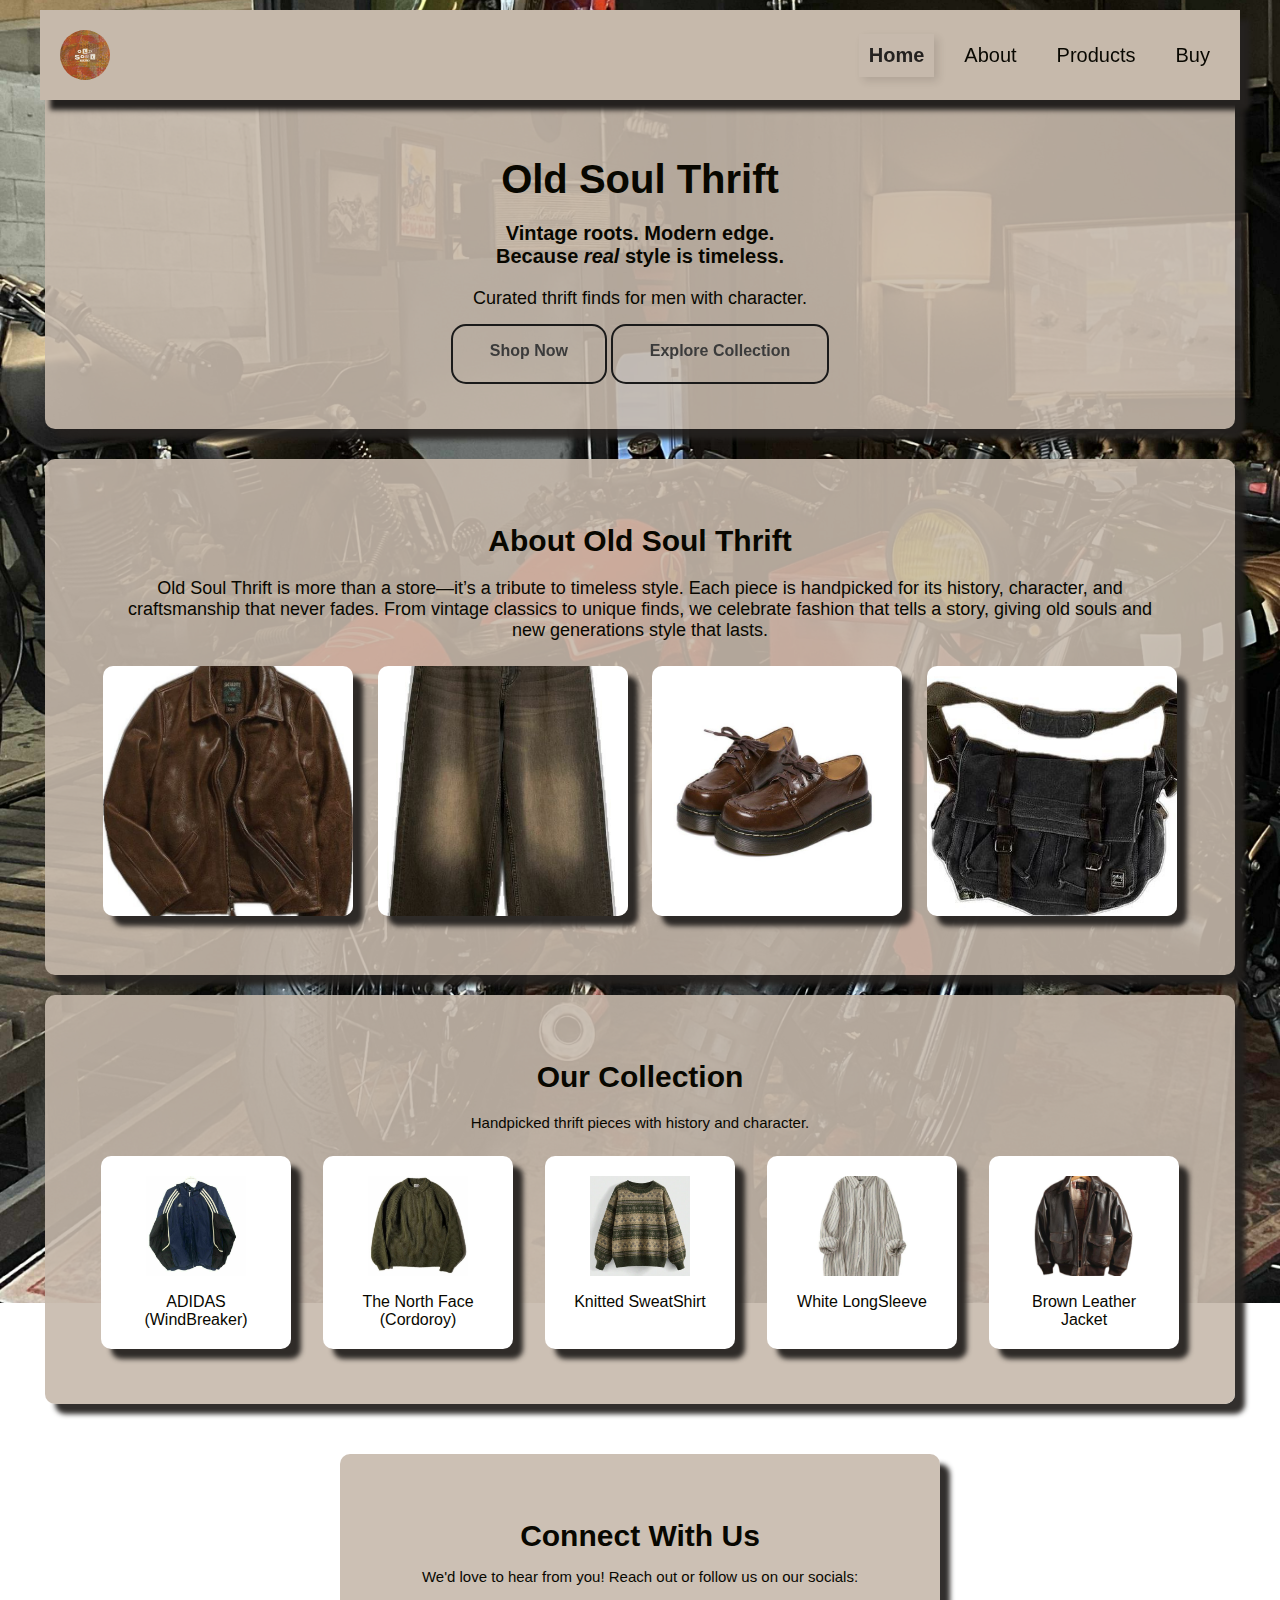
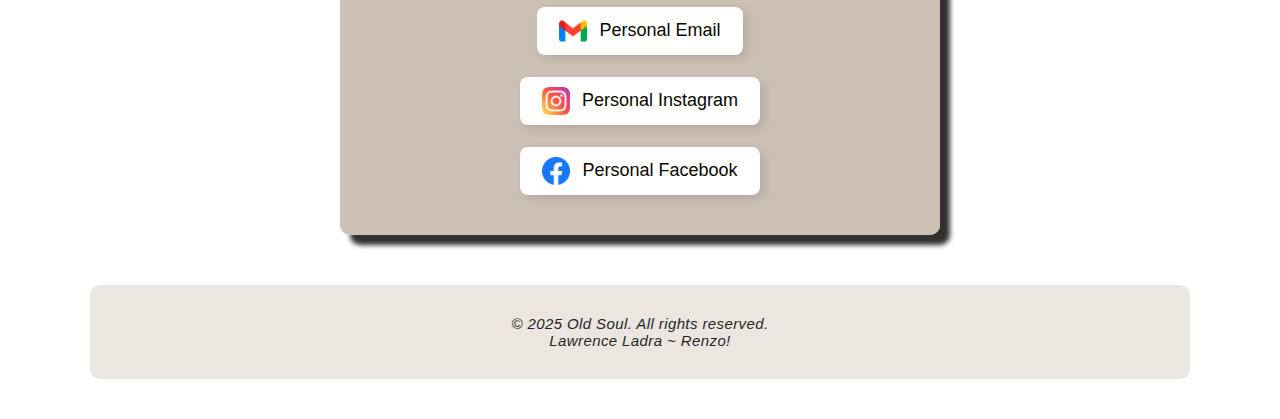
<file: index.html>
<!DOCTYPE html>
<html lang="en">
<head>
    <meta charset="UTF-8">
    <meta name="viewport" content="width=device-width, initial-scale=1.0">
    <title>Old Soul</title>
    <link rel="stylesheet" href="style.css">
    
</head>
<body>

      <div class="container">
            <div class="nav-wrapper">
                <img src="oldsoul.jpg" alt="Logo" class="logo">
                <div class="navlink-wrapper">
                    <a href="index.html" class="navlink active">Home</a>
                    <a href="about.html" class="navlink">About</a>
                    <a href="products.html" class="navlink">Products</a>
                    <a href="buy.html" class="navlink">Buy</a>
            </div>
            </div>
        </div>

        <div class="hero-section" id="home">
            <h1>Old Soul Thrift</h1>
            <h3>Vintage roots. Modern edge.<br>
            Because <em>real</em> style is timeless.</h3>
            <p>Curated thrift finds for men with character.</p>
            <a href="products.html" class="cta-button">Shop Now</a>
            <a href="about.html" class="cta-button">Explore Collection</a>
        </div>

        <div class="about-section" id="about">
            <h2>About Old Soul Thrift</h2>
            <p>Old Soul Thrift is more than a store—it’s a tribute to timeless style. Each piece is handpicked for its history, character, and craftsmanship that never fades. From vintage classics to unique finds, we celebrate fashion that tells a story, giving old souls and new generations style that lasts.</p>
            <img src="leather1.jpg" alt="leather1" class="about-image">
            <img src="pants4.jpg" alt="pants4" class="about-image">
            <img src="shoes1.jpg" alt="shoes1" class="about-image">
            <img src="bag1.jpg" alt="bag1" class="about-image">
        </div>

       <div class="products-section" id="products">
    <h2>Our Collection</h2>
    <p>Handpicked thrift pieces with history and character.</p>
    <div class="products-grid">
        <div class="products">
            <img src="jacketzip1.jpg" alt="ADIDAS WindBreaker" class="product-image">
            <span>ADIDAS<br>(WindBreaker)</span>
        </div>
        <div class="products">
            <img src="sweater2.jpg" alt="The North Face Cordoroy" class="product-image">
            <span>The North Face<br>(Cordoroy)</span>
        </div>
        <div class="products">
            <img src="sweater1.jpg" alt="Knitted SweatShirt" class="product-image">
            <span>Knitted SweatShirt</span>
        </div>
        <div class="products">
            <img src="polosleeves2.jpg" alt="White LongSleeve" class="product-image">
            <span>White LongSleeve</span>
        </div>
        <div class="products">
            <img src="leather2.jpg" alt="Brown Leather Jacket" class="product-image">
            <span>Brown Leather Jacket</span>
        </div>
    </div>
</div>
                <div class="contact-section" id="contact">
            <h2>Connect With Us</h2>
            <p>We'd love to hear from you! Reach out or follow us on our socials:</p>
            <div class="social-media-wrapper">
                <a href="https://lawrenceladra123@gmail.com" class="social-link" target="_blank">
                    <img src="gmail.png" alt="Email" class="social-icon"> Personal Email
                </a>
                <a href="https://www.instagram.com/ryocxzz" class="social-link" target="_blank">
                    <img src="instagram.png" alt="Instagram" class="social-icon"> Personal Instagram
                </a>
                <a href="https://www.facebook.com/Rnzyyyyy" class="social-link" target="_blank">
                    <img src="facebook.png" alt="Facebook" class="social-icon"> Personal Facebook
                </a>
            </div>
        </div>


          <footer class="site-footer">
               <p>&copy; 2025 Old Soul. All rights reserved.<br>Lawrence Ladra ~ Renzo!</p>
      </footer>

</body>
</html>
</file>
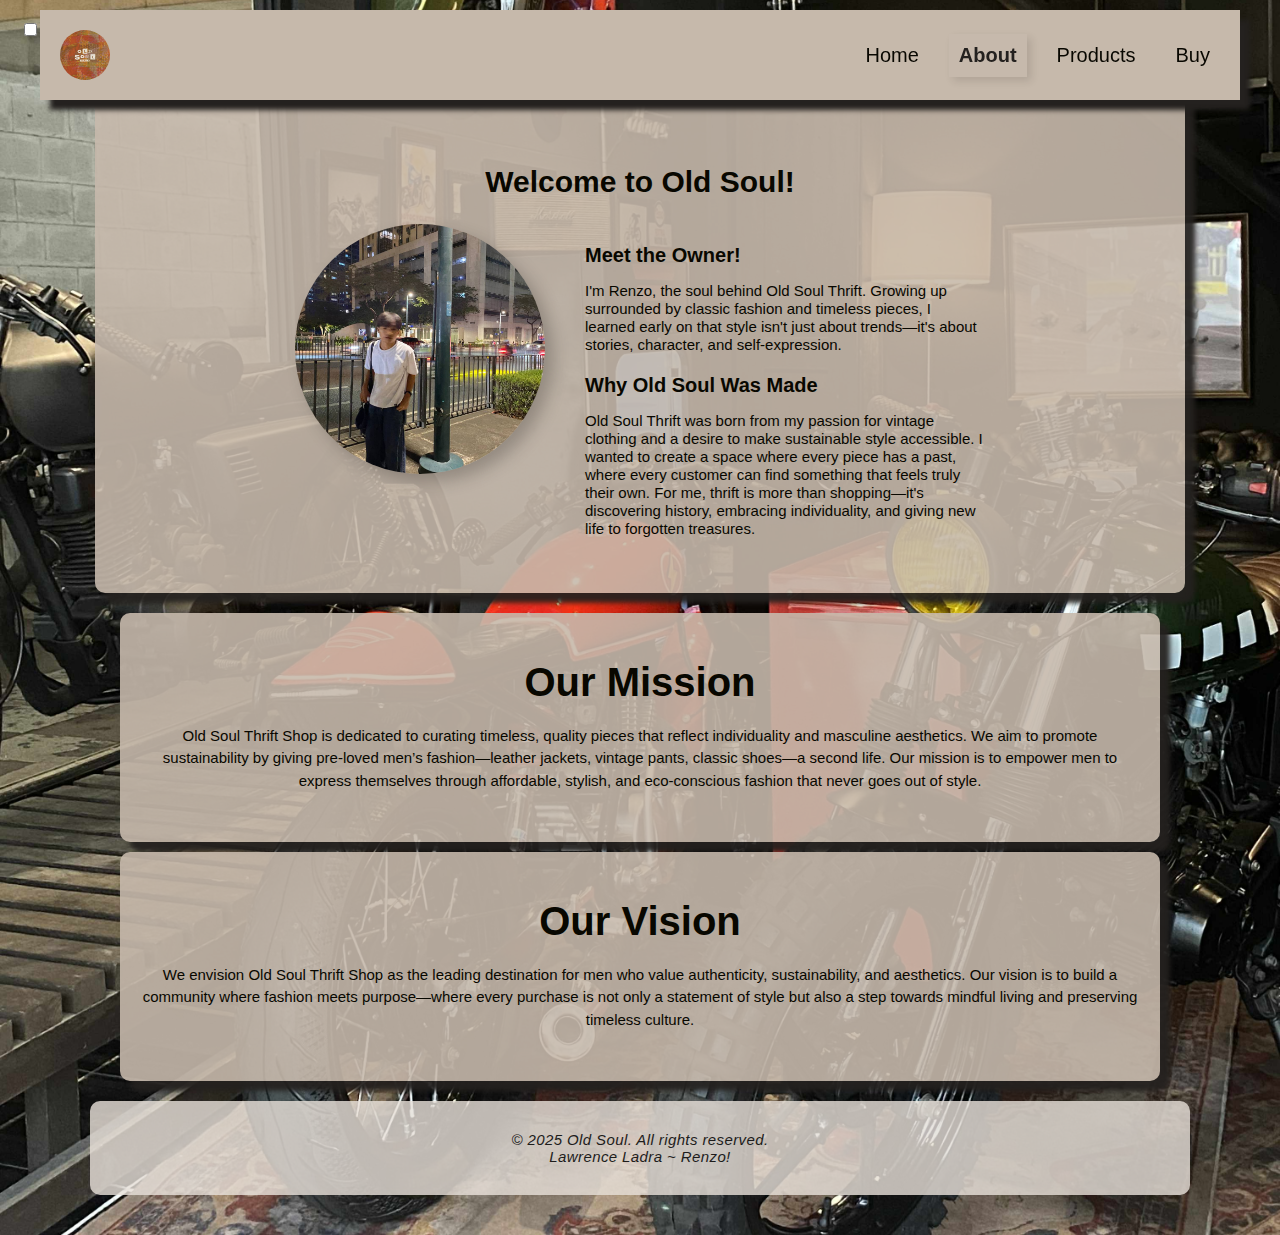
<file: about.html>
<!DOCTYPE html>
<html lang="en">
<head>
    <meta charset="UTF-8">
    <meta name="viewport" content="width=device-width, initial-scale=1.0">
    <title>Old Soul</title>
    <link rel="stylesheet" href="about.css">

</head>
<body>

      <div class="container">
            <div class="nav-wrapper">
                <img src="oldsoul.jpg" alt="Logo" class="logo">
                <div class="navlink-wrapper">
                    <a href="index.html" class="navlink">Home</a>
                    <a href="about.html" class="navlink active">About</a>
                    <a href="products.html" class="navlink">Products</a>
                    <a href="buy.html" class="navlink">Buy</a>
            </div>
            </div>
        </div>

        <input type="checkbox" id="nav-toggle" class="nav-toggle-checkbox" aria-hidden="true" />
      <label for="nav-toggle" class="nav-toggle" aria-hidden="true">
        <span class="hamburger"></span>
      </label>

        
         <div class="owner-section" id="owner">
            <h2>Welcome to Old Soul!</h2>
            <div class="owner-profile">
                <img src="R2.jpg" alt="Owner Photo" class="owner-image">
                <div class="owner-details">
                    <h3>Meet the Owner!</h3>
                    <p>I'm Renzo, the soul behind Old Soul Thrift. Growing up surrounded by classic fashion and timeless pieces, I learned early on that style isn't just about trends—it's about stories, character, and self-expression.</p>
                    <h3>Why Old Soul Was Made</h3>
                    <p> Old Soul Thrift was born from my passion for vintage clothing and a desire to make sustainable style accessible. I wanted to create a space where every piece has a past, where every customer can find something that feels truly their own. For me, thrift is more than shopping—it's discovering history, embracing individuality, and giving new life to forgotten treasures.</p>
                </div>
            </div>
        </div>

        <div class="hero-section" id="home">
                <h1>Our Mission</h1>
                <p>Old Soul Thrift Shop is dedicated to curating timeless, quality pieces that reflect individuality and masculine aesthetics. We aim to promote sustainability by giving pre-loved men’s fashion—leather jackets, vintage pants, classic shoes—a second life. Our mission is to empower men to express themselves through affordable, stylish, and eco-conscious fashion that never goes out of style.</p>
          </div>
        <div class="hero-section" id="home">
                <h1>Our Vision</h1>
                <p>We envision Old Soul Thrift Shop as the leading destination for men who value authenticity, sustainability, and aesthetics. Our vision is to build a community where fashion meets purpose—where every purchase is not only a statement of style but also a step towards mindful living and preserving timeless culture.</p>
        </div>
    
        <footer class="site-footer">
               <p>&copy; 2025 Old Soul. All rights reserved.<br>Lawrence Ladra ~ Renzo!</p>
      </footer>



</body>
</html>
</file>
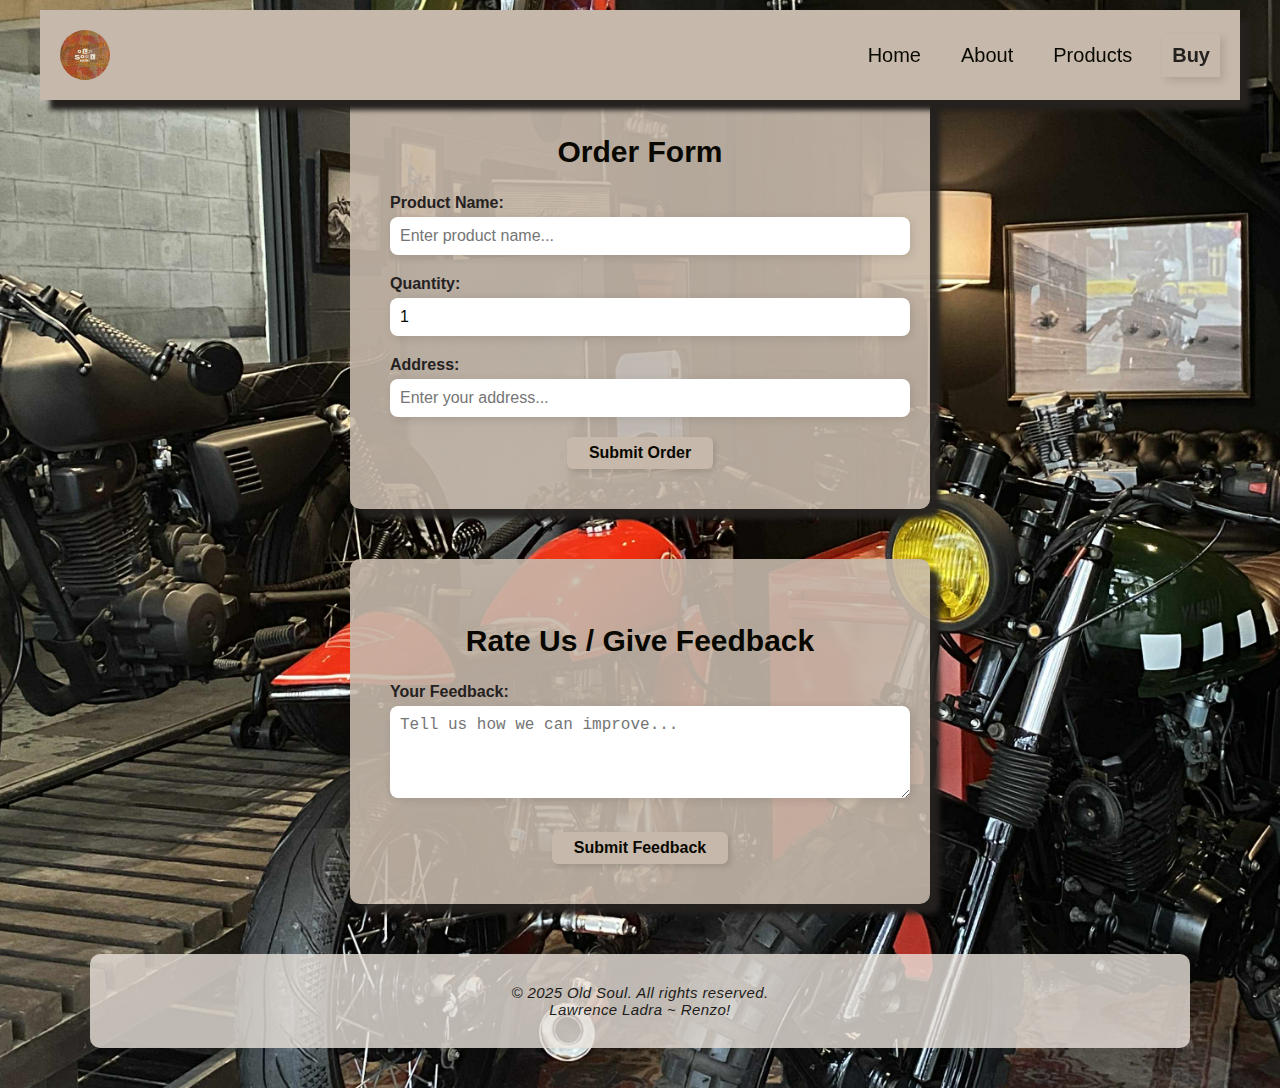
<file: buy.html>
<!DOCTYPE html>
<html lang="en">
<head>
    <meta charset="UTF-8">
    <meta name="viewport" content="width=device-width, initial-scale=1.0">
    <title>Old Soul</title>
    <link rel="stylesheet" href="buy.css">

</head>
<body>

      <div class="container">
            <div class="nav-wrapper">
                <img src="oldsoul.jpg" alt="Logo" class="logo">
                <div class="navlink-wrapper">
                    <a href="index.html" class="navlink">Home</a>
                    <a href="about.html" class="navlink">About</a>
                    <a href="products.html" class="navlink">Products</a>
                    <a href="buy.html" class="navlink active">Buy</a>
            </div>
            </div>
        </div>

    <div class="buy-section" id="buy">
    <h2>Order Form</h2>
    <form class="buy-form" id="orderForm">
        <div id="customer-fields">
            <div class="form-group">
                <label for="productName">Product Name:</label><br>
                <input type="text" id="productName" name="productName" placeholder="Enter product name..." required>
            </div>
            <div class="form-group">
                <label for="quantity">Quantity:</label><br>
                <input type="number" id="quantity" name="quantity" value="1" min="1" required>
            </div>
            <div class="form-group">
                <label for="address">Address:</label><br>
                <input type="text" id="address" name="address" placeholder="Enter your address..." required>
            </div>
        </div>
        <div id="select-order-group" class="form-group" style="display:none;">
            <label for="selectOrder">Select Another Order:</label><br>
            <select id="selectOrder" name="selectOrder">
                <option value="">--Choose another item--</option>
                <option value="ADIDAS (WindBreaker)">ADIDAS (WindBreaker)</option>
                <option value="The North Face (Cordoroy)">The North Face (Cordoroy)</option>
                <option value="Knitted SweatShirt">Knitted SweatShirt</option>
                <option value="Stussy Cropped Polo">Stussy Cropped Polo</option>
                <option value="White LongSleeve">White LongSleeve</option>
                <option value="Red Stripes LongSleeve">Red Stripes LongSleeve</option>
                <option value="Dark Brown Leather Jacket">Dark Brown Leather Jacket</option>
                <option value="Brown Leather Jacket">Brown Leather Jacket</option>
                <option value="Acid-Washed Jorts">Acid-Washed Jorts</option>
                <option value="Faded Denim Jorts">Faded Denim Jorts</option>
                <option value="Dr. Martens Brown Leather Shoes">Dr. Martens Brown Leather Shoes</option>
                <option value="Skechers Chunky Oxfords">Skechers Chunky Oxfords</option>
                <option value="Shoulder Bag">Shoulder Bag</option>
                <option value="Bag ni Conchada">Casual Bag</option>
            </select>
        </div>
        <button type="submit" class="order-btn">Submit Order</button>
    </form>
    </div>

    <div class="rate-section" id="rate">
    <h2>Rate Us / Give Feedback</h2>
    <form class="rate-form">
        <div class="form-group">
            <label for="feedback">Your Feedback:</label><br>
            <textarea id="feedback" name="feedback" rows="4" placeholder="Tell us how we can improve..."></textarea>
        </div>
        <button type="submit" class="rate-btn">Submit Feedback</button>
    </form>
</div>

    <footer class="site-footer">
               <p>&copy; 2025 Old Soul. All rights reserved.<br>Lawrence Ladra ~ Renzo!</p>
      </footer>
   

</body>
</html>

<script>


document.addEventListener('DOMContentLoaded', () => {
  const orderForm = document.getElementById('orderForm');
  const rateForm = document.querySelector('.rate-form');

  if (orderForm) {
    orderForm.addEventListener('submit', (e) => {
      e.preventDefault();
      const product = (document.getElementById('productName') || {}).value?.trim();
      const qty = parseInt((document.getElementById('quantity') || {}).value, 10) || 1;
      const addr = (document.getElementById('address') || {}).value?.trim();

      if (!product) return alert('Please enter a product name.');
      if (!addr) return alert('Please enter your address.');

      const order = { product, qty, addr, date: new Date().toISOString() };
      const orders = JSON.parse(localStorage.getItem('oldSoul_orders') || '[]');
      orders.push(order);
      localStorage.setItem('oldSoul_orders', JSON.stringify(orders));

      alert(`Order received!`);
      orderForm.reset();
    });
  }

  if (rateForm) {
    rateForm.addEventListener('submit', (e) => {
      e.preventDefault();
      const feedback = (document.getElementById('feedback') || {}).value?.trim();
      if (!feedback) return alert('Please write some feedback before submitting.');

      const fb = { feedback, date: new Date().toISOString() };
      const list = JSON.parse(localStorage.getItem('oldSoul_feedbacks') || '[]');
      list.push(fb);
      localStorage.setItem('oldSoul_feedbacks', JSON.stringify(list));

      alert('Thanks for your feedback!');
      rateForm.reset();
    });
  }
});
</script>
</file>
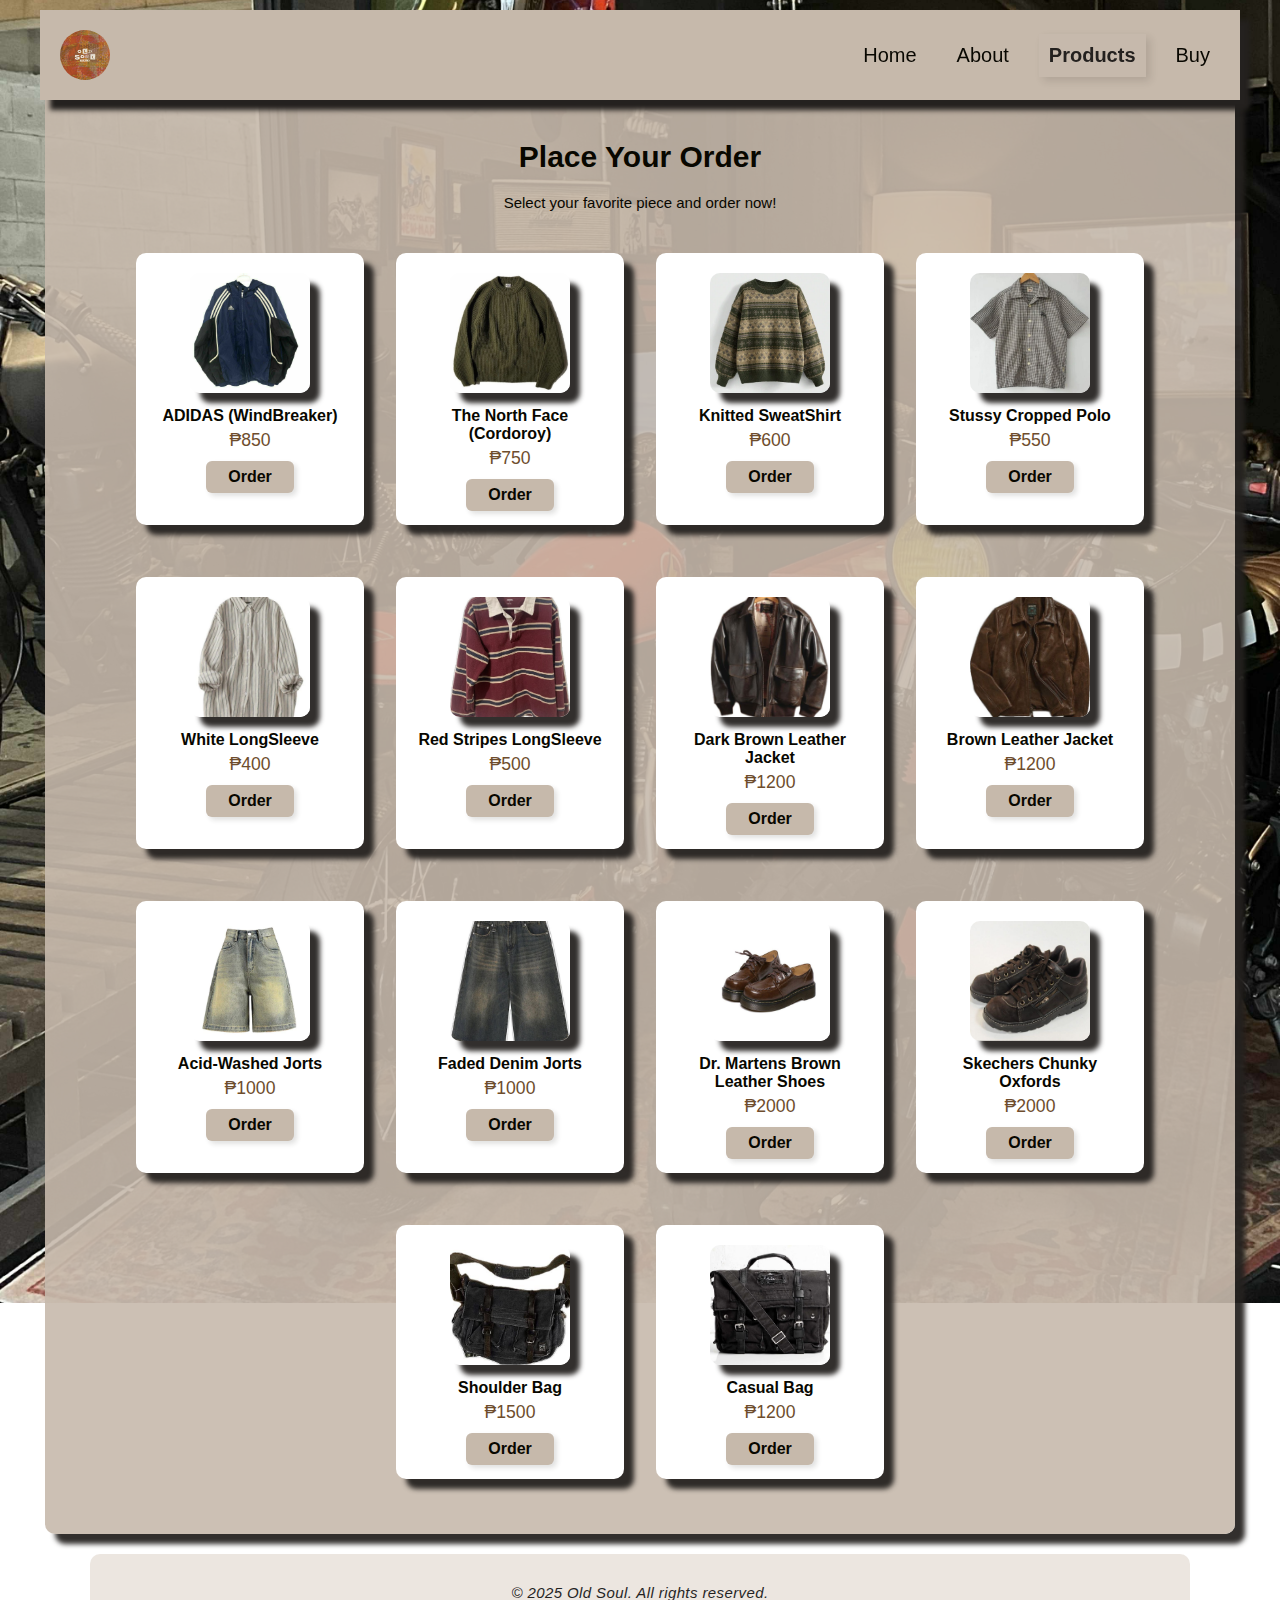
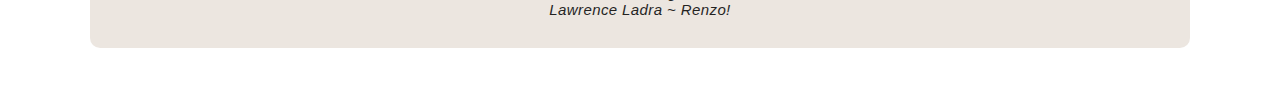
<file: products.html>
<!DOCTYPE html>
<html lang="en">
<head>
    <meta charset="UTF-8">
    <meta name="viewport" content="width=device-width, initial-scale=1.0">
    <title>Old Soul</title>
    <link rel="stylesheet" href="products.css">
</head>
<body>

    <div class="container">
        <div class="nav-wrapper">
            <img src="oldsoul.jpg" alt="Logo" class="logo">
            <div class="navlink-wrapper">
                <a href="index.html" class="navlink">Home</a>
                <a href="about.html" class="navlink">About</a>
                <a href="products.html" class="navlink active">Products</a>
                <a href="buy.html" class="navlink">Buy</a>
            </div>
        </div>
    </div>

    <div class="order-section" id="order">
        <h2>Place Your Order</h2>
        <p>Select your favorite piece and order now!</p>
        <div class="order-grid">
            <div class="order-item">
                <img src="jacketzip1.jpg" alt="ADIDAS WindBreaker" class="order-image">
                <div class="order-details">
                    <span class="order-name">ADIDAS (WindBreaker)</span>
                    <span class="order-price">₱850</span>
                     <a href="buy.html" class="order-btn">Order</a>
                </div>
            </div>
            <div class="order-item">
                <img src="sweater2.jpg" alt="The North Face Cordoroy" class="order-image">
                <div class="order-details">
                    <span class="order-name">The North Face (Cordoroy)</span>
                    <span class="order-price">₱750</span>
                     <a href="buy.html" class="order-btn">Order</a>
                </div>
            </div>
            <div class="order-item">
                <img src="sweater1.jpg" alt="Knitted SweatShirt" class="order-image">
                <div class="order-details">
                    <span class="order-name">Knitted SweatShirt</span>
                    <span class="order-price">₱600</span>
                     <a href="buy.html" class="order-btn">Order</a>
                </div>
            </div>
            <div class="order-item">
                <img src="polo1.jpg" alt="Stussy Cropped Polo" class="order-image">
                <div class="order-details">
                    <span class="order-name">Stussy Cropped Polo</span>
                    <span class="order-price">₱550</span>
                     <a href="buy.html" class="order-btn">Order</a>
                </div>
            </div>
            <div class="order-item">
                <img src="polosleeves2.jpg" alt="White LongSleeve" class="order-image">
                <div class="order-details">
                    <span class="order-name">White LongSleeve</span>
                    <span class="order-price">₱400</span>
                     <a href="buy.html" class="order-btn">Order</a>
                </div>
            </div>
            <div class="order-item">
                <img src="polosleeves1.jpg" alt="Red Stripes LongSleeve" class="order-image">
                <div class="order-details">
                    <span class="order-name">Red Stripes LongSleeve</span>
                    <span class="order-price">₱500</span>
                     <a href="buy.html" class="order-btn">Order</a>
                </div>
            </div>
            <div class="order-item">
                <img src="leather2.jpg" alt="Dark Brown Leather Jacket" class="order-image">
                <div class="order-details">
                    <span class="order-name"> Dark Brown Leather Jacket</span>
                    <span class="order-price">₱1200</span>
                     <a href="buy.html" class="order-btn">Order</a>
                </div>
            </div>

            <div class="order-item">
                <img src="leather1.jpg" alt="Brown Leather Jacket" class="order-image">
                <div class="order-details">
                    <span class="order-name">Brown Leather Jacket</span>
                    <span class="order-price">₱1200</span>
                     <a href="buy.html" class="order-btn">Order</a>
                </div>
            </div>
            <div class="order-item">
                <img src="jorts1.jpg" alt="Acid-Washed Jorts" class="order-image">
                <div class="order-details">
                    <span class="order-name">Acid-Washed Jorts</span>
                    <span class="order-price">₱1000</span>
                     <a href="buy.html" class="order-btn">Order</a>
                </div>
            </div>
            <div class="order-item">
                <img src="jorts2.jpg" alt="Faded Denim Jorts" class="order-image">
                <div class="order-details">
                    <span class="order-name">Faded Denim Jorts</span>
                    <span class="order-price">₱1000</span>
                     <a href="buy.html" class="order-btn">Order</a>
                </div>
            </div>
            <div class="order-item">
                <img src="shoes1.jpg" alt="Dr. Martens Brown Leather Shoes" class="order-image">
                <div class="order-details">
                    <span class="order-name">Dr. Martens Brown Leather Shoes</span>
                    <span class="order-price">₱2000</span>
                     <a href="buy.html" class="order-btn">Order</a>
                </div>
            </div>
            <div class="order-item">
                <img src="shoes3.jpg" alt="Skechers Chunky Oxfords " class="order-image">
                <div class="order-details">
                    <span class="order-name">Skechers Chunky Oxfords</span>
                    <span class="order-price">₱2000</span>
                     <a href="buy.html" class="order-btn">Order</a>
                </div>
            </div>
            <div class="order-item">
                <img src="bag1.jpg" alt="Shoulder Bag" class="order-image">
                <div class="order-details">
                    <span class="order-name">Shoulder Bag</span>
                    <span class="order-price">₱1500</span>
                     <a href="buy.html" class="order-btn">Order</a>
                </div>
            </div>
            <div class="order-item">
                <img src="bag2.jpg" alt="Casual Bag" class="order-image">
                <div class="order-details">
                    <span class="order-name">Casual Bag</span>
                    <span class="order-price">₱1200</span>
                     <a href="buy.html" class="order-btn">Order</a>
                </div>
            </div>
        </div>
    </div>

    
    <div id="order" class="order">
        <div class="content">
            <span class="close" id="close">&times;</span>
            <h3>Order Form</h3>
            <div class="orderForm">
                <input type="hidden" id="productName" name="productName">
                <input type="hidden" id="productPrice" name="productPrice">
                <div><b>Product:</b> <span id="displayProduct"></span></div>
                <div><b>Price:</b> <span id="displayPrice"></span></div>
                <div>
                    <label for="customerName">Your Name:</label><br>
                    <input type="text" id="customerName" name="customerName" required>
                </div>
                <div>
                    <label for="customerAddress">Address:</label><br>
                    <input type="text" id="customerAddress" name="customerAddress" required>
                </div>
                <div>
                    <label for="quantity">Quantity:</label><br>
                    <input type="number" id="quantity" name="quantity" value="1" min="1" required>
                </div>
                <button type="submit" class="order-btn">Submit Order</button>
            </form>
        </div>
       </div>
    </div>


        <footer class="site-footer">
               <p>&copy; 2025 Old Soul. All rights reserved.<br>Lawrence Ladra ~ Renzo!</p>
      </footer>

</body>
</html>
</file>
<file: style.css>
body{
    background: url(motor1.jpeg) no-repeat center center fixed;
    background-size: cover;
    color: white;
    font-family: Arial, sans-serif;
    margin: 0;
    padding: 20px;
}

.container{
    max-width: 1200px;
    margin: 0 auto;
}

.nav-wrapper{
    position: fixed;       
    top: 10px;               
    left: 50%;                 
    transform: translateX(-50%);
    display: flex;
    justify-content: space-between;
    align-items: center;
    width: calc(100% - 40px); 
    max-width: 1200px;
    padding: 20px;
    background-color: #c6b9ab;
    box-shadow: 10px 10px 5px #24211f;
    border: #c6b9ab;
    z-index: 1000;
    box-sizing: border-box;
    overflow: hidden;   

}

.logo{
    width: 50px;
    height: 50px;
    border-radius: 50%;
}

.navlink-wrapper{
    display: flex;
    gap: 20px;
}

.navlink-wrapper a{
    text-decoration: none;
    color: #080700;
    font-size: 20px;
}

.navlink{
    color: white;
    text-decoration: none;
    font-size: 20px;
    padding: 10px;
}

.navlink.active {
   background: #c6b9abe5;
   color: #24211f;
   font-weight: bold;
   box-shadow: 4px 4px 8px #24211f22;
}

.navlink:hover{
    background-color: #6b6662;
}

.hero-section{
    text-align: center;
    margin: 30px auto;
    padding: 80px 45px 45px 45px;
    background-color: #c6b9abe5;
    border-radius: 10px;
    box-shadow: 10px 10px 5px #24211fef;
    max-width: 1100px;
}

.hero-section h1{
    font-size: 40px;
    color: #080700;
    margin-bottom: 20px;
}

.hero-section h3{
    font-size: 20px;
    color: #080700;
    margin-bottom: 20px;
}

.hero-section p{
    font-size: 18px;
    color: #080700;
    margin: 15px;
    padding: 0 20px;
}

.cta-button {
    appearance: none;
    background-color: transparent;
    border: 0.125em solid #1A1A1A;
    border-radius: 0.9375em;
    box-sizing: border-box;
    color: #3B3B3B;
    cursor: pointer;
    display: inline-block;
    font-family: Roobert,-apple-system,BlinkMacSystemFont,"Segoe UI",Helvetica,Arial,sans-serif,"Apple Color Emoji","Segoe UI Emoji","Segoe UI Symbol";
    font-size: 16px;
    font-weight: 600;
    line-height: normal;
    margin: 0;
    min-height: 3.75em;
    min-width: 0;
    outline: none;
    padding: 1em 2.3em;
    text-align: center;
    text-decoration: none;
    transition: all 300ms cubic-bezier(.23, 1, 0.32, 1);
    user-select: none;
    -webkit-user-select: none;
    touch-action: manipulation;
    will-change: transform;
}

.cta-button:disabled {
    pointer-events: none;
}

.cta-button:hover {
    color: #fff;
    background-color: #1A1A1A;
    box-shadow: rgba(0, 0, 0, 0.25) 0 8px 15px;
    transform: translateY(-2px);
}

.cta-button:active {
    box-shadow: none;
    transform: translateY(0);
}


.about-section{
    text-align: center;
    margin: 20px auto;
    padding: 45px;
    background-color: #c6b9abe5;
    border-radius: 10px;
    box-shadow: 10px 10px 5px #24211fef;
    max-width: 1100px;
}

.about-section h2{
    font-size: 30px;
    color: #080700;
    margin: 20px;
}

.about-section p{
    font-size: 18px;
    color: #080700;
    margin: 15px;
    padding: 0 20px;
}

.about-section .about-image{
    width: 250px;
    height: 250px;
    border-radius: 10px;
    box-shadow: 10px 10px 5px #24211fef;
    object-fit: cover;
    margin: 10px;
}

.about-section .about-image:hover{
    transform: scale(1.05);
    transition: transform 0.3s ease;
}

.products-section {
    text-align: center;
    margin: 20px auto;
    padding: 45px;
    background-color: #c6b9abe5;
    border-radius: 10px;
    box-shadow: 10px 10px 5px #24211fef;
    max-width: 1100px;
}

.products-section h2 {
    font-size: 30px;
    color: #080700;
    margin: 20px;
}

.products-section p {
    font-size: 15px;
    color: #080700;
    margin: 15px;
    padding: 0 20px;
}

.products-grid {
    display: flex;
    flex-wrap: wrap;
    justify-content: center;
    gap: 32px;
}

.products {
    background: #fff;
    border-radius: 10px;
    box-shadow: 10px 10px 5px #24211fef;
    padding: 20px;
    width: 150px;
    display: flex;
    flex-direction: column;
    align-items: center;
    transition: transform 0.3s ease;
    margin: 10px 0;
}

.products:hover {
    transform: scale(1.05);
}

.product-image {
    width: 100px;
    height: 100px;
    object-fit: cover;
    margin-bottom: 14px;
}

.products span {
    font-size: 1rem;
    color: #080700;
    margin-top: 3px;
    text-align: center;
}

.contact-section {
    text-align: center;
    margin: 50px auto;
    padding: 40px 0;
    background-color: #c6b9abe5;
    border-radius: 10px;
    box-shadow: 10px 10px 5px #24211fef;
    max-width: 600px;
}

.contact-section h2 {
    font-size: 30px;
    color: #080700;
    margin-bottom: 15px;
}

.contact-section p {
    font-size: 15px;
    color: #080700;
    margin-bottom: 22px;
}

.social-media-wrapper {
    display: flex;
    flex-direction: column;
    gap: 22px;
    align-items: center;
    justify-content: center;
}

.social-link {
    display: flex;
    align-items: center;
    gap: 12px;
    background: #fff;
    color: #080700;
    text-decoration: none;
    font-size: 18px;
    padding: 10px 22px;
    border-radius: 8px;
    box-shadow: 4px 4px 10px #24211f22;
    transition: background 0.2s, box-shadow 0.2s, color 0.2s;
}

.social-link:hover {
    background: #c6b9ab;
    color: #24211f;
    box-shadow: 8px 8px 16px #24211f44;
}

.social-icon {
    width: 28px;
    height: 28px;
    border-radius: 6px;
    object-fit: contain;
}

.site-footer {
    background-color: #e7e0d9cf;
    color: #080700;
    padding: 15px 0 15px 0;
    margin-top: 50px;
    font-family: Arial, sans-serif;
    text-align: center;
    margin: 20px auto;
    border-radius: 10px;
    max-width: 1100px;
}

.site-footer p{
    font-size: 15px;
    font-style: italic;
    color: #000000;
    opacity: 0.85;
    letter-spacing: 0.4px;
    text-align: center;
}
</file>
<file: about.css>
body{
    background: url(motor1.jpeg) no-repeat center center fixed;
    background-size: cover;
    color: white;
    margin: 0;
    padding: 20px;
    font-family: Arial, sans-serif;
}

.container{
    max-width: 1200px;
    margin: 0 auto;
}

.nav-wrapper{
    position: fixed;       
    top: 10px;               
    left: 50%;                 
    transform: translateX(-50%);
    display: flex;
    justify-content: space-between;
    align-items: center;
    width: calc(100% - 40px); 
    max-width: 1200px;
    padding: 20px;
    background-color: #c6b9ab;
    box-shadow: 10px 10px 5px #24211f;
    border: #c6b9ab;
    z-index: 1000;
    box-sizing: border-box;
    overflow: hidden;   

}

.logo{
    width: 50px;
    height: 50px;
    border-radius: 50%;
}

.navlink-wrapper{
    display: flex;
    gap: 20px;
}

.navlink-wrapper a{
    text-decoration: none;
    color: #080700;
    font-size: 20px;
}

.navlink{
    color: white;
    text-decoration: none;
    font-size: 20px;
    padding: 10px;
}

.navlink.active {
  background: #c6b9abe5;
  color: #24211f;
  font-weight: bold;
  box-shadow: 4px 4px 8px #24211f22;
}


.navlink:hover{
    text-decoration: underline;
    background-color: #6b6662;
}

.hero-section{
    text-align: center;
    margin: 10px auto;
    padding: 20px;
    background-color: #c6b9abe5;
    border-radius: 10px;
    box-shadow: 10px 10px 5px #24211fef;
    max-width: 1000px;
}

.hero-section h1{
    font-size: 40px;
    color: #080700;
    margin-bottom: 20px;
    
}

.hero-section p{
    font-size: 15px;
    color: #080700;
    margin-bottom: 30px;
    line-height: 1.5;

}

.owner-section {
    text-align: center;
    margin: 20px auto;
    padding: 80px 45px 45px 45px;
    background-color: #c6b9abe5;
    border-radius: 10px;
    box-shadow: 10px 10px 5px #24211fef;
    max-width: 1000px;
}

.owner-section h2 {
    font-size: 30px;
    color: #080700;
    margin-bottom: 25px;
}

.owner-profile {
    display: flex;
    flex-wrap: wrap;
    justify-content: center;
    align-items: flex-start;
    gap: 40px;
}

.owner-image {
    width: 250px;
    height: 250px;
    border-radius: 50%;
    object-fit: cover;
    box-shadow: 8px 8px 16px #24211f44;
    margin-bottom: 18px;
}

.owner-details {
    max-width: 400px;
    text-align: left;
}

.owner-details h3 {
    font-size: 20px;
    color: #080700;
    margin-bottom: 14px;
}

.owner-details p {
    font-size: 15px;
    color: #080700;
    margin-bottom: 10px;
    line-height: 1.2;
}

.site-footer {
    background-color: #e7e0d9cf;
    color: #080700;
    padding: 15px 0 15px 0;
    margin-top: 50px;
    font-family: Arial, sans-serif;
    text-align: center;
    margin: 20px auto;
    border-radius: 10px;
    max-width: 1100px;
}

.site-footer p{
    font-size: 15px;
    font-style: italic;
    color: #000000;
    opacity: 0.85;
    letter-spacing: 0.4px;
    text-align: center;
}
</file>
<file: buy.css>
body{
    background: url(motor1.jpeg) no-repeat center center fixed;
    background-size: cover;
    color: white;
    font-family: Arial, sans-serif;
    margin: 0;
    padding: 20px;
}

.container{
    max-width: 1200px;
    margin: 0 auto;
}

.nav-wrapper{
   position: fixed;       
    top: 10px;               
    left: 50%;                 
    transform: translateX(-50%);
    display: flex;
    justify-content: space-between;
    align-items: center;
    width: calc(100% - 40px); 
    max-width: 1200px;
    padding: 20px;
    background-color: #c6b9ab;
    box-shadow: 10px 10px 5px #24211f;
    border: #c6b9ab;
    z-index: 1000;
    box-sizing: border-box;
    overflow: hidden;   

}

.logo{
    width: 50px;
    height: 50px;
    border-radius: 50%;
}

.navlink-wrapper{
    display: flex;
    gap: 20px;
}

.navlink-wrapper a{
    text-decoration: none;
    color: #080700;
    font-size: 20px;
}

.navlink{
    color: white;
    text-decoration: none;
    font-size: 20px;
    padding: 10px;
}

.navlink.active {
  background: #c6b9abe5;
  color: #24211f;
  font-weight: bold;
  box-shadow: 4px 4px 8px #24211f22;
}


.navlink:hover{
    text-decoration: underline;
    background-color: #6b6662;
}

.buy-section {
    text-align: center;
    margin: 50px auto;
    padding: 40px;
    background-color: #c6b9abe5;
    border-radius: 10px;
    box-shadow: 10px 10px 5px #24211fef;
    max-width: 500px;
    
}

.buy-section h2 {
    font-size: 30px;
    color: #080700;
    margin-bottom: 25px;
}

.buy-form .form-group {
    margin-bottom: 20px;
    text-align: left;
}

.buy-form label {
    font-size: 16px;
    color: #24211f;
    font-weight: bold;
}

.buy-form input,
.buy-form select {
    width: 100%;
    padding: 10px;
    font-size: 16px;
    border-radius: 8px;
    border: none;
    box-shadow: 2px 2px 8px #24211f22;
    margin-top: 5px;
    background: #fff;
    color: #080700;
}

.buy-form select {
    cursor: pointer;
}

.order-btn {
  background: #c6b9ab;
  color: #080700;
  border: none;
  border-radius: 6px;
  padding: 7px 22px;
  font-size: 1rem;
  cursor: pointer;
  font-weight: bold;
  box-shadow: 3px 3px 5px #24211f23;
  transition: background 0.2s, transform 0.2s;
  text-decoration: none;
}

.order-btn:hover{
  background: #dfd2c2;
}

/* Rate Us / Feedback Section - Themed to match buy-section and navigation */

.rate-section {
    text-align: center;
    margin: 50px auto;
    padding: 40px;
    background-color: #c6b9abe5;
    border-radius: 10px;
    box-shadow: 10px 10px 5px #24211fef;
    max-width: 500px;
}

.rate-section h2 {
    font-size: 30px;
    color: #080700;
    margin-bottom: 25px;
}

.rate-form .form-group {
    margin-bottom: 20px;
    text-align: left;
}

.rate-form label {
    font-size: 16px;
    color: #24211f;
    font-weight: bold;
}

.rate-form textarea {
    width: 100%;
    border-radius: 8px;
    border: none;
    box-shadow: 2px 2px 8px #24211f22;
    padding: 10px;
    font-size: 16px;
    margin-top: 5px;
    background: #fff;
    color: #080700;
    min-height: 70px;
    resize: vertical;
}


.rate-btn {
    background: #c6b9ab;
    color: #080700;
    border: none;
    border-radius: 6px;
    padding: 7px 22px;
    font-size: 1rem;
    cursor: pointer;
    font-weight: bold;
    box-shadow: 3px 3px 5px #24211f23;
    transition: background 0.2s, transform 0.2s;
    text-decoration: none;
    margin-top: 10px;
}

.rate-btn:hover {
    background: #dfd2c2;
}

.site-footer {
    background-color: #e7e0d9cf;
    color: #080700;
    padding: 15px 0 15px 0;
    margin-top: 50px;
    font-family: Arial, sans-serif;
    text-align: center;
    margin: 20px auto;
    border-radius: 10px;
    max-width: 1100px;
}

.site-footer p{
    font-size: 15px;
    font-style: italic;
    color: #000000;
    opacity: 0.85;
    letter-spacing: 0.4px;
    text-align: center;
}
</file>
<file: products.css>
body{
    background: url(motor1.jpeg) no-repeat center center fixed;
    background-size: cover;
    color: white;
    font-family: Arial, sans-serif;
    margin: 0;
    padding: 20px;
}

.container{
    max-width: 1200px;
    margin: 0 auto;
}

.nav-wrapper{
   position: fixed;       
    top: 10px;               
    left: 50%;                 
    transform: translateX(-50%);
    display: flex;
    justify-content: space-between;
    align-items: center;
    width: calc(100% - 40px); 
    max-width: 1200px;
    padding: 20px;
    background-color: #c6b9ab;
    box-shadow: 10px 10px 5px #24211f;
    border: #c6b9ab;
    z-index: 1000;
    box-sizing: border-box;
    overflow: hidden;   


}

.logo{
    width: 50px;
    height: 50px;
    border-radius: 50%;
}

.navlink-wrapper{
    display: flex;
    gap: 20px;
}

.navlink-wrapper a{
    text-decoration: none;
    color: #080700;
    font-size: 20px;
}

.navlink{
    color: white;
    text-decoration: none;
    font-size: 20px;
    padding: 10px;
}

.navlink.active {
  background: #c6b9abe5;
  color: #24211f;
  font-weight: bold;
  box-shadow: 4px 4px 8px #24211f22;
}

.navlink:hover{
    text-decoration: underline;
    background-color: #6b6662;
}

.order-section {
  text-align: center;
  margin: 20px auto;
  padding: 80px 45px 45px 45px;
  background-color: #c6b9abe5;
  border-radius: 10px;
  box-shadow: 10px 10px 5px #24211fef;
  max-width: 1100px;
}

.order-section h2 {
  font-size: 30px;
  color: #080700;
  margin: 20px;
}

.order-section p {
  font-size: 15px;
  color: #080700;
  margin-bottom: 32px;
}

.order-grid {
  display: flex;
  flex-wrap: wrap;
  justify-content: center;
  gap: 32px;
}

.order-item {
  background: #fff;
  border-radius: 10px;
  box-shadow: 10px 10px 5px #24211fef;
  padding: 20px 14px 14px 14px;
  width: 200px;
  display: flex;
  flex-direction: column;
  align-items: center;
  margin: 10px 0;
  transition: transform 0.3s;
}

.order-item:hover {
  transform: scale(1.05);
}

.order-image {
  width: 120px;
  height: 120px;
  border-radius: 10px;
  box-shadow: 10px 10px 5px #24211fef;
  object-fit: cover;
  margin-bottom: 14px;
}

.order-details {
  display: flex;
  flex-direction: column;
  align-items: center;
}

.order-name {
  font-size: 1rem;
  color: #080700;
  margin-bottom: 5px;
  font-weight: bold;
}

.order-price {
  font-size: 1.1rem;
  color: #6e4d2d;
  margin-bottom: 10px;
}

.order-btn {
  background: #c6b9ab;
  color: #080700;
  border: none;
  border-radius: 6px;
  padding: 7px 22px;
  font-size: 1rem;
  cursor: pointer;
  font-weight: bold;
  box-shadow: 3px 3px 5px #24211f23;
  transition: background 0.2s, transform 0.2s;
  text-decoration: none;
}

.order-btn:hover {
  background: #b09d85;
  transform: scale(1.07);
}

.order {
  position: fixed;
  z-index: 1000;
  left: 0; top: 0;
  width: 100vw; height: 100vh;
  background: rgba(0,0,0,0.3);
  display: none;
  align-items: center;
  justify-content: center;
}

.content {
  background: #fff;
  padding: 30px 24px 24px 24px;
  border-radius: 10px;
  box-shadow: 0 8px 32px #24211f50;
  min-width: 320px;
  position: relative;
  text-align: left;
}

.close {
  position: absolute;
  top: 10px; right: 16px;
  font-size: 24px;
  cursor: pointer;
  color: #7c6f61;
}

.orderForm input[type="text"], .orderForm input[type="number"] {
  width: 100%; 
  padding: 6px 8px; 
  margin: 6px 0 14px 0;
  border-radius: 6px; 
  border: 1px solid #c6b9ab;
  font-size: 15px;
}

.orderForm button.order-btn {
  width: 100%;
}

.site-footer {
    background-color: #e7e0d9cf;
    color: #080700;
    padding: 15px 0 15px 0;
    margin-top: 50px;
    font-family: Arial, sans-serif;
    text-align: center;
    margin: 20px auto;
    border-radius: 10px;
    max-width: 1100px;
}

.site-footer p{
    font-size: 15px;
    font-style: italic;
    color: #000000;
    opacity: 0.85;
    letter-spacing: 0.4px;
    text-align: center;
}
</file>
